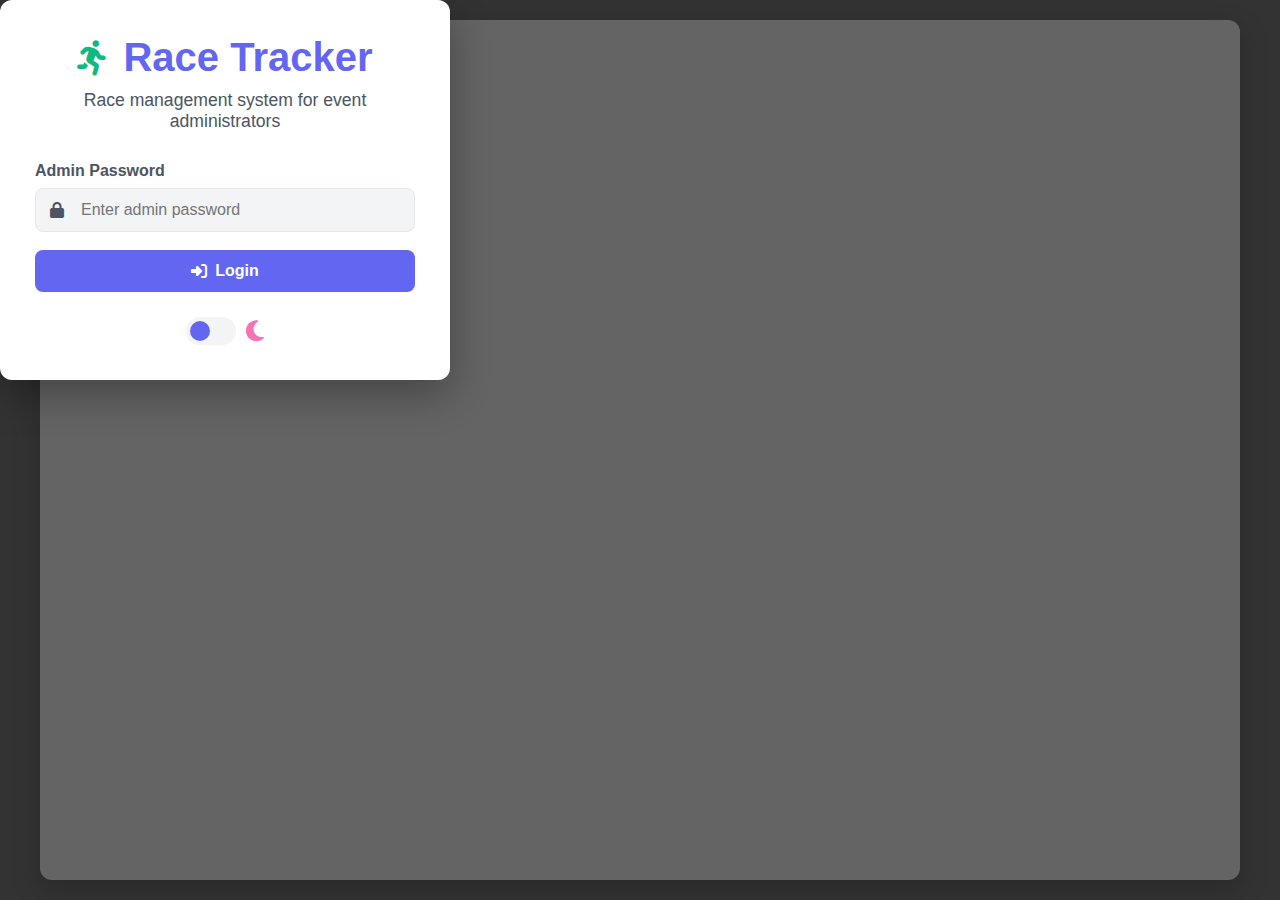
<file: index.html>
<!DOCTYPE html>
<html lang="en">
<head>
    <meta charset="UTF-8">
    <meta name="viewport" content="width=device-width, initial-scale=1.0">
    <title>Race Tracker - Login</title>
    <link rel="stylesheet" href="style.css">
    <link rel="stylesheet" href="https://cdnjs.cloudflare.com/ajax/libs/font-awesome/6.4.0/css/all.min.css">
</head>
<body>
    <div class="app-container">
        <div id="auth-container" class="auth-container">
            <div class="auth-card">
                <div class="auth-header">
                    <h1><i class="fas fa-running"></i> Race Tracker</h1>
                    <p>Race management system for event administrators</p>
                </div>
                <div class="auth-form">
                    <div class="form-group">
                        <label for="admin-password">Admin Password</label>
                        <div class="input-with-icon">
                            <i class="fas fa-lock input-icon"></i>
                            <input type="password" id="admin-password" placeholder="Enter admin password" autocomplete="off">
                        </div>
                    </div>
                    <button id="login-button" class="btn btn-primary btn-block" onclick="authenticateAdmin()">
                        <i class="fas fa-sign-in-alt"></i> Login
                    </button>
                    <div class="auth-footer">
                        <div class="theme-toggle">
                            <label class="switch">
                                <input type="checkbox" id="theme-toggle-checkbox">
                                <span class="slider round"></span>
                            </label>
                            <i class="fas fa-moon"></i>
                        </div>
                    </div>
                </div>
            </div>
        </div>

        <div id="main-content" class="main-content">
            <nav class="navbar">
                <div class="navbar-brand">
                    <i class="fas fa-running"></i> Race Tracker
                </div>
                <ul class="navbar-nav">
                    <li><a href="index.html" class="active"><i class="fas fa-home"></i> Home</a></li>
                    <li><a href="leaderboard.html"><i class="fas fa-list-ol"></i> Leaderboard</a></li>
                    <li><a href="settings.html"><i class="fas fa-cog"></i> Settings</a></li>
                    <li><a href="#" id="logout-button" onclick="logoutAdmin()"><i class="fas fa-sign-out-alt"></i> Logout</a></li>
                </ul>
            </nav>

            <div class="content-area">
                <div class="dashboard-grid">
                    <div class="grid-column">
                        <div class="card wide-card welcome-card">
                            <div class="banner">
                                <div class="banner-content">
                                    <h1>Welcome, Admin!</h1>
                                    <p>Manage your race event efficiently.</p>
                                    <h2 id="bannerRaceEventName"></h2>
                                </div>
                            </div>
                        </div>

                        <div class="card">
                            <div class="card-header">
                                <h2><i class="fas fa-user-check"></i> Runner Check-in</h2>
                            </div>
                            <div class="card-body">
                                <div class="form-group">
                                    <label for="runnerId">Runner ID</label>
                                    <div class="input-with-icon">
                                        <i class="fas fa-id-card input-icon"></i>
                                        <input type="text" id="runnerId" placeholder="Enter Runner ID" list="runnerIdList" autocomplete="off">
                                    </div>
                                    <datalist id="runnerIdList"></datalist>
                                </div>
                                <button id="log-checkpoint-button" class="btn btn-primary btn-block" onclick="logCheckpoint()">
                                    <i class="fas fa-clipboard-check"></i> Log Checkpoint
                                </button>
                            </div>
                        </div>
                        
                        <div class="card">
                            <div class="card-header">
                                <h2><i class="fas fa-info-circle"></i> Runner Status</h2>
                            </div>
                            <div class="card-body">
                                <div class="form-group">
                                    <label for="statusRunnerId">Runner ID</label>
                                    <div class="input-with-icon">
                                        <i class="fas fa-user-tag input-icon"></i>
                                        <input type="text" id="statusRunnerId" placeholder="Enter Runner ID" list="runnerIdList" autocomplete="off">
                                    </div>
                                </div>
                                <div class="button-group">
                                    <button id="mark-dns-button" class="btn btn-warning" onclick="markRunnerDNS()">
                                        <i class="fas fa-ban"></i> Mark DNS
                                    </button>
                                    <button id="mark-dnf-button" class="btn btn-danger" onclick="markRunnerDNF()">
                                        <i class="fas fa-times-circle"></i> Mark DNF
                                    </button>
                                </div>
                            </div>
                        </div>
                    </div>

                    <div class="grid-column">
                        <div class="card">
                            <div class="card-header">
                                <h2><i class="fas fa-stopwatch"></i> Race Control</h2>
                            </div>
                            <div class="card-body">
                                <button id="flag-off-button" class="btn btn-success btn-block" onclick="flagOffRace()">
                                    <i class="fas fa-flag"></i> Flag Off Race
                                </button>
                            </div>
                        </div>

                        <div class="card wide-card">
                            <div class="card-header">
                                <h2><i class="fas fa-history"></i> Recent Activity</h2>
                            </div>
                            <div class="card-body scrollable-content">
                                <ul id="checkpointLog" class="log-list"></ul>
                            </div>
                        </div>
                    </div>
                </div>
            </div>
        </div>
    </div>

    <script src="script.js"></script>
</body>
</html>
</file>
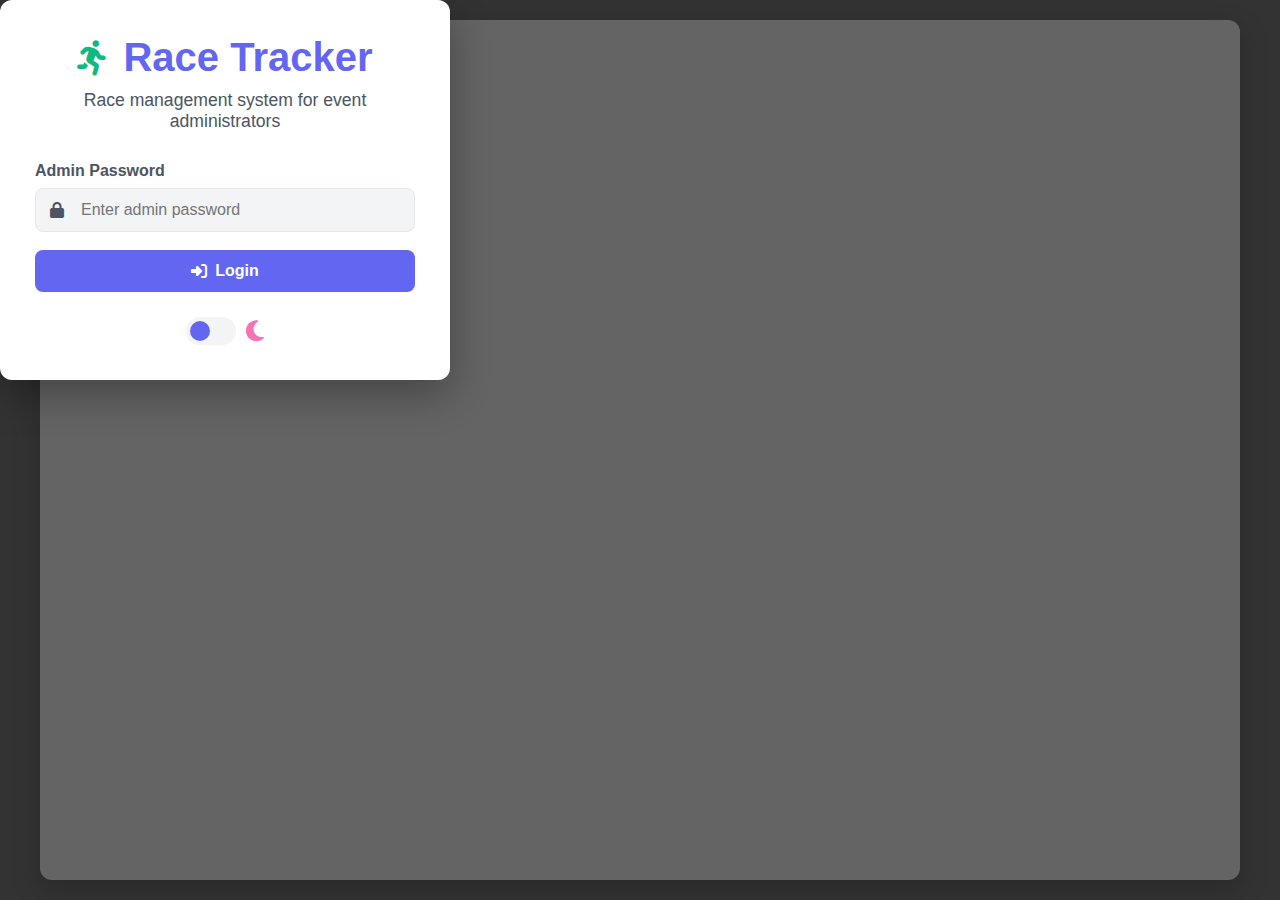
<file: settings.html>
<!DOCTYPE html>
<html lang="en">
<head>
    <meta charset="UTF-8">
    <meta name="viewport" content="width=device-width, initial-scale=1.0">
    <title>Race Tracker - Settings</title>
    <link rel="stylesheet" href="style.css">
    <link rel="stylesheet" href="https://cdnjs.cloudflare.com/ajax/libs/font-awesome/6.4.0/css/all.min.css">
</head>
<body>
    <div class="app-container">
        <div id="auth-container" class="auth-container">
            <div class="auth-card">
                <div class="auth-header">
                    <h1><i class="fas fa-running"></i> Race Tracker</h1>
                    <p>Race management system for event administrators</p>
                </div>
                <div class="auth-form">
                    <div class="form-group">
                        <label for="admin-password">Admin Password</label>
                        <div class="input-with-icon">
                            <i class="fas fa-lock input-icon"></i>
                            <input type="password" id="admin-password" placeholder="Enter admin password" autocomplete="off">
                        </div>
                    </div>
                    <button id="login-button" class="btn btn-primary btn-block" onclick="authenticateAdmin()">
                        <i class="fas fa-sign-in-alt"></i> Login
                    </button>
                    <div class="auth-footer">
                        <div class="theme-toggle">
                            <label class="switch">
                                <input type="checkbox" id="theme-toggle-checkbox">
                                <span class="slider round"></span>
                            </label>
                            <i class="fas fa-moon"></i>
                        </div>
                    </div>
                </div>
            </div>
        </div>

        <div id="main-content" class="main-content">
            <nav class="navbar">
                <div class="navbar-brand">
                    <i class="fas fa-running"></i> Race Tracker
                </div>
                <ul class="navbar-nav">
                    <li><a href="index.html"><i class="fas fa-home"></i> Home</a></li>
                    <li><a href="leaderboard.html"><i class="fas fa-list-ol"></i> Leaderboard</a></li>
                    <li><a href="settings.html" class="active"><i class="fas fa-cog"></i> Settings</a></li>
                    <li><a href="#" id="logout-button" onclick="logoutAdmin()"><i class="fas fa-sign-out-alt"></i> Logout</a></li>
                </ul>
            </nav>

            <div class="content-area">
                <div class="dashboard-grid">
                    <div class="grid-column">
                        <div class="card" id="general-settings">
                            <div class="section-header">
                                <h2><i class="fas fa-cogs"></i> General Settings</h2>
                                <i class="fas fa-chevron-up toggle-icon"></i>
                            </div>
                            <div class="section-content">
                                <div class="form-group">
                                    <label for="raceEventName">Race Event Name</label>
                                    <input type="text" id="raceEventName" placeholder="e.g., Annual Charity Run">
                                    <button id="saveRaceName" class="btn btn-primary">Save Name</button>
                                </div>
                                <h3 id="settingsRaceEventName" class="current-setting-display"></h3>
                                <div class="divider"></div>
                                <h3>Data Management</h3>
                                <button id="resetAllData" class="btn btn-danger btn-block">
                                    <i class="fas fa-undo-alt"></i> Reset All Data
                                </button>
                                <div class="divider"></div>
                                <h3>Import Runner Data (CSV)</h3>
                                <div class="form-group">
                                    <label for="importRunners" class="btn btn-secondary btn-block">
                                        <i class="fas fa-file-import"></i> Choose CSV File
                                    </label>
                                    <input type="file" id="importRunners" accept=".csv" style="display: none;">
                                    <span id="importFileName"></span>
                                </div>
                            </div>
                        </div>

                        <div class="card" id="checkpoint-management">
                            <div class="section-header">
                                <h2><i class="fas fa-map-marker-alt"></i> Checkpoint Management</h2>
                                <i class="fas fa-chevron-up toggle-icon"></i>
                            </div>
                            <div class="section-content">
                                <div class="form-group">
                                    <label for="checkpointName">Add New Checkpoint</label>
                                    <input type="text" id="checkpointName" placeholder="e.g., Water Station 1">
                                    <button id="addCheckpoint" class="btn btn-primary">Add Checkpoint</button>
                                </div>
                                <h3>Current Checkpoints</h3>
                                <div class="scrollable-content checkpoint-list-container">
                                    <ul id="checkpointList" class="log-list">
                                        </ul>
                                </div>
                            </div>
                        </div>
                    </div>

                    <div class="grid-column">
                        <div class="card" id="appearance-settings">
                            <div class="section-header">
                                <h2><i class="fas fa-palette"></i> Appearance Settings</h2>
                                <i class="fas fa-chevron-up toggle-icon"></i>
                            </div>
                            <div class="section-content">
                                <div class="form-group">
                                    <label for="backdropImage">Backdrop Image (Max 5MB)</label>
                                    <input type="file" id="backdropImage" accept="image/*">
                                    <div class="button-group">
                                        <button id="saveBackdrop" class="btn btn-primary">Save Backdrop</button>
                                        <button id="clearBackdrop" class="btn btn-secondary">Clear Backdrop</button>
                                    </div>
                                </div>
                                <div class="divider"></div>
                                <div class="form-group">
                                    <label for="bannerImage">Banner Image (Max 5MB)</label>
                                    <input type="file" id="bannerImage" accept="image/*">
                                    <div class="button-group">
                                        <button id="saveBanner" class="btn btn-primary">Save Banner</button>
                                        <button id="clearBanner" class="btn btn-secondary">Clear Banner</button>
                                    </div>
                                </div>
                                <div class="divider"></div>
                                <div class="theme-settings">
                                    <h3>Theme</h3>
                                    <div class="theme-toggle large">
                                        <label class="switch">
                                            <input type="checkbox" onchange="toggleTheme()">
                                            <span class="slider round"></span>
                                        </label>
                                        <span>Dark Mode</span>
                                    </div>
                                </div>
                            </div>
                        </div>
                    </div>
                </div>
            </div>
        </div>
    </div>

    <script src="script.js"></script>
</body>
</html>
</file>
<file: style.css>
:root {
  --primary-color: #6366f1;
  --primary-color-light: #818cf8;
  --primary-color-dark: #4f46e5;
  --secondary-color: #10b981;
  --secondary-color-light: #34d399;
  --secondary-color-dark: #059669;
  --accent-color: #f472b6;
  --accent-color-light: #f9a8d4;
  --accent-color-dark: #db2777;
  
  --light-bg: #f9fafb;
  --light-card-bg: #ffffff;
  --light-input-bg: #f3f4f6;
  --light-text: #1f2937;
  --light-text-secondary: #4b5563;
  --light-border: #e5e7eb;
  --light-divider: #f3f4f6;
  
  --dark-bg: #111827;
  --dark-card-bg: #1f2937;
  --dark-input-bg: #374151;
  --dark-text: #f9fafb;
  --dark-text-secondary: #d1d5db;
  --dark-border: #374151;
  --dark-divider: #374151;
  
  --success-color: #10b981;
  --warning-color: #f59e0b;
  --error-color: #ef4444;
  --info-color: #3b82f6;

  /* Backdrop image variable */
  --backdrop-image: url('https://images.unsplash.com/photo-1517649763962-0c623066013b?ixlib=rb-4.0.3&auto=format&fit=cover&w=1920&q=80') no-repeat center center/cover;
}

/* Dark theme variables */
body.dark {
  --bg: var(--dark-bg);
  --card-bg: var(--dark-card-bg);
  --input-bg: var(--dark-input-bg);
  --text-color: var(--dark-text);
  --text-secondary-color: var(--dark-text-secondary);
  --border-color: var(--dark-border);
  --divider-color: var(--dark-divider);
}

/* Light theme variables (default) */
body:not(.dark) {
  --bg: var(--light-bg);
  --card-bg: var(--light-card-bg);
  --input-bg: var(--light-input-bg);
  --text-color: var(--light-text);
  --text-secondary-color: var(--light-text-secondary);
  --border-color: var(--light-border);
  --divider-color: var(--light-divider);
}

/* Base Styles */
* {
  box-sizing: border-box;
  margin: 0;
  padding: 0;
  font-family: 'Segoe UI', Tahoma, Geneva, Verdana, sans-serif;
}

body {
  background: var(--backdrop-image);
  background-attachment: fixed;
  color: var(--text-color);
  transition: background-color 0.3s ease, color 0.3s ease;
  min-height: 100vh;
  display: flex;
  justify-content: center;
  align-items: flex-start;
  padding: 20px;
  position: relative;
}

/* Backdrop Overlay */
body::before {
  content: '';
  position: absolute;
  top: 0;
  left: 0;
  right: 0;
  bottom: 0;
  background-color: rgba(0, 0, 0, 0.5);
  z-index: -1;
}

/* App Container */
.app-container {
  background-color: var(--bg);
  border-radius: 12px;
  box-shadow: 0 10px 30px rgba(0, 0, 0, 0.2);
  width: 100%;
  max-width: 1200px;
  min-height: calc(100vh - 40px);
  display: flex;
  flex-direction: column;
  overflow: hidden;
}

/* Navbar */
.navbar {
  background-color: var(--card-bg);
  padding: 15px 25px;
  border-bottom: 1px solid var(--border-color);
  display: flex;
  justify-content: space-between;
  align-items: center;
  box-shadow: 0 2px 8px rgba(0, 0, 0, 0.05);
  z-index: 100;
}

.navbar-brand {
  color: var(--primary-color);
  font-size: 1.8rem;
  font-weight: bold;
  display: flex;
  align-items: center;
}

.navbar-brand i {
  margin-right: 10px;
  color: var(--secondary-color);
}

.navbar-nav {
  list-style: none;
  display: flex;
  gap: 25px;
}

.navbar-nav a {
  color: var(--text-secondary-color);
  text-decoration: none;
  font-weight: 500;
  padding: 8px 12px;
  border-radius: 8px;
  transition: all 0.3s ease;
  display: flex;
  align-items: center;
}

.navbar-nav a i {
  margin-right: 8px;
}

.navbar-nav a:hover,
.navbar-nav a.active {
  background-color: var(--primary-color-light);
  color: #fff;
  transform: translateY(-2px);
  box-shadow: 0 4px 10px rgba(0, 0, 0, 0.1);
}

/* Content Area */
.content-area {
  flex-grow: 1;
  padding: 25px;
  background-color: var(--bg);
  overflow-y: auto;
}

/* Dashboard Grid */
.dashboard-grid {
  display: grid;
  grid-template-columns: 1fr 1fr;
  gap: 25px;
  align-items: flex-start;
}

.grid-column {
  display: flex;
  flex-direction: column;
  gap: 25px;
}

.wide-column {
  grid-column: 1 / -1;
}

/* Card Styles */
.card {
  background-color: var(--card-bg);
  border-radius: 10px;
  box-shadow: 0 4px 15px rgba(0, 0, 0, 0.08);
  overflow: hidden;
  display: flex;
  flex-direction: column;
  height: 100%;
  transition: all 0.3s ease;
}

.card:hover {
  transform: translateY(-3px);
  box-shadow: 0 6px 20px rgba(0, 0, 0, 0.12);
}

.card-header {
  padding: 18px 20px;
  border-bottom: 1px solid var(--border-color);
  display: flex;
  justify-content: space-between;
  align-items: center;
  background-color: var(--card-bg);
}

.card-header h2 {
  font-size: 1.5rem;
  color: var(--primary-color-dark);
  display: flex;
  align-items: center;
}

.card-header h2 i {
  margin-right: 12px;
  color: var(--secondary-color);
}

.card-body {
  padding: 20px;
  flex-grow: 1;
  display: flex;
  flex-direction: column;
}

.card-footer {
  padding: 15px 20px;
  border-top: 1px solid var(--border-color);
  background-color: var(--card-bg);
  display: flex;
  justify-content: flex-end;
  gap: 10px;
}

/* Specific Card: Welcome Card */
.welcome-card {
  min-height: 200px;
  display: flex;
  flex-direction: column;
  justify-content: center;
  align-items: center;
  text-align: center;
  overflow: hidden;
  padding: 0;
}

.welcome-card .banner {
  width: 100%;
  min-height: 200px;
  background: linear-gradient(135deg, rgba(59, 130, 246, 0.9), rgba(20, 184, 166, 0.9)), url('https://images.unsplash.com/photo-1508098682722-e99e46c8748d?ixlib=rb-4.0.3&auto=format&fit=cover&w=1920&q=80') no-repeat center center/cover;
  background-blend-mode: multiply;
  display: flex;
  flex-direction: column;
  justify-content: center;
  align-items: center;
  color: #fff;
  padding: 30px;
  text-shadow: 0 2px 4px rgba(0, 0, 0, 0.3);
  transition: background-image 0.5s ease;
}

.welcome-card .banner-content {
  max-width: 80%;
}

.welcome-card .banner h1 {
  font-size: 3rem;
  margin-bottom: 10px;
  font-weight: bold;
}

.welcome-card .banner p {
  font-size: 1.2rem;
  margin-bottom: 20px;
}

.welcome-card .banner h2 {
  font-size: 1.8rem;
  color: rgba(255, 255, 255, 0.9);
}

/* Form Group */
.form-group {
  margin-bottom: 18px;
}

.form-group label {
  display: block;
  margin-bottom: 8px;
  font-weight: 600;
  color: var(--text-secondary-color);
}

.form-group input[type="text"],
.form-group input[type="password"],
.form-group input[type="file"] {
  width: 100%;
  padding: 12px 15px;
  padding-left: 45px;
  border: 1px solid var(--border-color);
  border-radius: 8px;
  background-color: var(--input-bg);
  color: var(--text-color);
  font-size: 1rem;
  transition: border-color 0.3s ease, box-shadow 0.3s ease;
}

.form-group input[type="file"] {
  padding-left: 15px;
}

.form-group input[type="text"]:focus,
.form-group input[type="password"]:focus,
.form-group input[type="file"]:focus {
  border-color: var(--primary-color);
  box-shadow: 0 0 0 3px rgba(var(--primary-color-rgb), 0.2);
  outline: none;
}

/* Input with Icon */
.input-with-icon {
  position: relative;
  width: 100%;
}

.input-with-icon .input-icon {
  position: absolute;
  left: 15px;
  top: 50%;
  transform: translateY(-50%);
  color: var(--text-secondary-color);
  pointer-events: none;
}

/* Buttons */
.btn {
  padding: 12px 20px;
  border: none;
  border-radius: 8px;
  font-size: 1rem;
  font-weight: 600;
  cursor: pointer;
  transition: all 0.3s ease;
  display: inline-flex;
  align-items: center;
  justify-content: center;
  gap: 8px;
}

.btn-block {
  width: 100%;
  display: flex;
}

.btn-primary {
  background-color: var(--primary-color);
  color: #fff;
}

.btn-primary:hover {
  background-color: var(--primary-color-dark);
  box-shadow: 0 4px 12px rgba(var(--primary-color-rgb), 0.3);
}

.btn-secondary {
  background-color: var(--text-secondary-color);
  color: #fff;
}

.btn-secondary:hover {
  background-color: #5a6470;
  box-shadow: 0 4px 12px rgba(0, 0, 0, 0.2);
}

.btn-success {
  background-color: var(--success-color);
  color: #fff;
}

.btn-success:hover {
  background-color: var(--secondary-color-dark);
  box-shadow: 0 4px 12px rgba(var(--success-color-rgb), 0.3);
}

.btn-warning {
  background-color: var(--warning-color);
  color: #fff;
}

.btn-warning:hover {
  background-color: #d97706;
  box-shadow: 0 4px 12px rgba(var(--warning-color-rgb), 0.3);
}

.btn-danger {
  background-color: var(--error-color);
  color: #fff;
}

.btn-danger:hover {
  background-color: #c03a3a;
  box-shadow: 0 4px 12px rgba(var(--error-color-rgb), 0.3);
}

.button-group {
  display: flex;
  gap: 10px;
  margin-top: 10px;
  flex-wrap: wrap;
}

.button-group .btn {
  flex-grow: 1;
}

/* Login/Auth Specific Styles */
.auth-container {
  display: flex;
  justify-content: center;
  align-items: center;
  min-height: 100vh;
  width: 100%;
  position: absolute;
  top: 0;
  left: 0;
  z-index: 1000;
  background: var(--backdrop-image);
  background-attachment: fixed;
}

.auth-container::before {
  content: '';
  position: absolute;
  top: 0;
  left: 0;
  right: 0;
  bottom: 0;
  background-color: rgba(0, 0, 0, 0.6);
  z-index: -1;
}

.auth-card {
  background-color: var(--card-bg);
  border-radius: 12px;
  box-shadow: 0 15px 40px rgba(0, 0, 0, 0.3);
  width: 90%;
  max-width: 450px;
  padding: 35px;
  text-align: center;
  transform: translateY(0);
  animation: fadeIn 0.5s ease-out;
}

.auth-header h1 {
  font-size: 2.5rem;
  color: var(--primary-color);
  margin-bottom: 10px;
  display: flex;
  align-items: center;
  justify-content: center;
}

.auth-header h1 i {
  margin-right: 15px;
  color: var(--secondary-color);
  font-size: 2.2rem;
}

.auth-header p {
  color: var(--text-secondary-color);
  margin-bottom: 30px;
  font-size: 1.1rem;
}

.auth-form {
  text-align: left;
}

.auth-footer {
  margin-top: 25px;
  display: flex;
  justify-content: center;
  align-items: center;
}

/* Theme Toggle (Switch) */
.theme-toggle {
  display: flex;
  align-items: center;
  gap: 10px;
  cursor Dickinson pointer;
  font-weight: 500;
  color: var(--text-secondary-color);
  user-select: none;
}

.theme-toggle i {
  font-size: 1.5rem;
  color: var(--accent-color);
  transition: color 0.3s ease;
}

body.dark .theme-toggle i.fa-sun {
  color: var(--accent-color);
}

body:not(.dark) .theme-toggle i.fa-moon {
  color: var(--accent-color);
}

body.dark .theme-toggle i.fa-moon { display: none; }
body:not(.dark) .theme-toggle i.fa-sun { display: none; }

.switch {
  position: relative;
  display: inline-block;
  width: 50px;
  height: 28px;
}

.switch input { 
  opacity: 0;
  width: 0;
  height: 0;
}

.slider {
  position: absolute;
  cursor: pointer;
  top: 0;
  left: 0;
  right: 0;
  bottom: 0;
  background-color: var(--input-bg);
  -webkit-transition: .4s;
  transition: .4s;
  border-radius: 28px;
}

.slider:before {
  position: absolute;
  content: "";
  height: 20px;
  width: 20px;
  left: 4px;
  bottom: 4px;
  background-color: var(--primary-color);
  -webkit-transition: .4s;
  transition: .4s;
  border-radius: 50%;
}

input:checked + .slider {
  background-color: var(--primary-color-light);
}

input:focus + .slider {
  box-shadow: 0 0 1px var(--primary-color);
}

input:checked + .slider:before {
  -webkit-transform: translateX(22px);
  -ms-transform: translateX(22px);
  transform: translateX(22px);
}

/* Larger theme toggle for settings page */
.theme-toggle.large {
  font-size: 1.1rem;
}
.theme-toggle.large .switch {
  width: 60px;
  height: 34px;
}
.theme-toggle.large .slider:before {
  height: 26px;
  width: 26px;
  left: 4px;
  bottom: 4px;
}
.theme-toggle.large input:checked + .slider:before {
  -webkit-transform: translateX(26px);
  -ms-transform: translateX(26px);
  transform: translateX(26px);
}

/* Scrollable Content */
.scrollable-content {
  overflow-y: auto;
  overflow-x: auto;
  padding-right: 10px;
}

/* Custom Scrollbar */
.scrollable-content::-webkit-scrollbar {
  width: 8px;
}

.scrollable-content::-webkit-scrollbar-track {
  background: var(--input-bg);
  border-radius: 10px;
}

.scrollable-content::-webkit-scrollbar-thumb {
  background: var(--border-color);
  border-radius: 10px;
}

.scrollable-content::-webkit-scrollbar-thumb:hover {
  background: var(--text-secondary-color);
}

/* Log List */
.log-list {
  list-style: none;
  padding: 0;
}

.log-list .log-item {
  display: flex;
  align-items: center;
  padding: 12px 0;
  border-bottom: 1px dashed var(--divider-color);
}

.log-list .log-item:last-child {
  border-bottom: none;
}

.log-item-icon {
  font-size: 1.2rem;
  color: var(--primary-color);
  margin-right: 15px;
  width: 25px;
  text-align: center;
}

.log-item-icon.status-icon {
  font-size: 1.5rem;
}

.log-item-icon.dns { color: var(--warning-color); }
.log-item-icon.dnf { color: var(--error-color); }
.log-item-icon.finished { color: var(--success-color); }

.log-item-content {
  flex-grow: 1;
}

.log-item-title {
  font-weight: 600;
  color: var(--text-color);
  margin-bottom: 4px;
}

.log-item-time {
  font-size: 0.9rem;
  color: var(--text-secondary-color);
}

.log-list .empty-message {
  text-align: center;
  padding: 30px;
  color: var(--text-secondary-color);
}

.log-list .empty-message i {
  font-size: 3rem;
  color: var(--border-color);
  margin-bottom: 15px;
}

/* Table Styles */
.data-table {
  width: 100%;
  border-collapse: collapse;
  margin-top: 15px;
  table-layout: fixed;
}

.data-table th,
.data-table td {
  padding: 12px 15px;
  text-align: left;
  border-bottom: 1px solid var(--border-color);
  color: var(--text-color);
  word-wrap: break-word;
  overflow-wrap: break-word;
}

.data-table th {
  background-color: var(--input-bg);
  font-weight: 600;
  color: var(--text-secondary-color);
  text-transform: uppercase;
  font-size: 0.9rem;
  position: sticky;
  top: 0;
  z-index: 1;
}

.data-table tbody tr:hover {
  background-color: var(--input-bg);
}

/* Column width definitions - applied to both th and td for table-layout:fixed */
.data-table th:nth-child(1), 
.data-table td:nth-child(1) { 
  width: 5%; 
}
.data-table td:nth-child(1) { 
  font-weight: bold;
}

.data-table th:nth-child(2), 
.data-table td:nth-child(2) { 
  width: 10%; 
}

.data-table th:nth-child(3), 
.data-table td:nth-child(3) { 
  width: 15%; 
}

.data-table th:nth-child(4), 
.data-table td:nth-child(4) { 
  width: 10%; 
}
.data-table td:nth-child(4) {
  font-weight: bold; 
  color: var(--primary-color-dark);
}

.data-table th:nth-child(5), 
.data-table td:nth-child(5) { 
  width: 10%; 
}

.data-table th:nth-child(6), 
.data-table td:nth-child(6) { 
  width: 15%; 
}

.data-table th:nth-child(7), 
.data-table td:nth-child(7) { 
  width: 15%; 
}

.data-table th:nth-child(8), 
.data-table td:nth-child(8) { 
  width: 10%; 
}

.data-table th:nth-child(9), 
.data-table td:nth-child(9) { 
  width: 10%; 
}
.data-table td:nth-child(9) {
  font-size: 0.9em; 
  color: var(--text-secondary-color);
}

.data-table .empty-table {
  text-align: center;
  padding: 50px;
  color: var(--text-secondary-color);
}

.data-table .empty-table .empty-message i {
  font-size: 4rem;
  color: var(--border-color);
  margin-bottom: 20px;
}
.data-table .empty-table .empty-message p {
  font-size: 1.2rem;
}

/* Status Badges */
.badge {
  display: inline-block;
  padding: 6px 10px;
  border-radius: 20px;
  font-size: 0.85rem;
  font-weight: 600;
  text-transform: uppercase;
  color: #fff;
  white-space: nowrap;
}

.status-badge i {
  margin-right: 5px;
}

.badge.finished { background-color: var(--success-color); }
.badge.in-progress { background-color: var(--primary-color); }
.badge.dnf { background-color: var(--error-color); }
.badge.dns { background-color: var(--warning-color); }

/* Progress Bar */
.progress-container {
  width: 100%;
  background-color: var(--input-bg);
  border-radius: 8px;
  height: 16px;
  overflow: hidden;
  position: relative;
  box-sizing: border-box;
}

.progress-bar {
  height: 100%;
  background: linear-gradient(to right, var(--secondary-color), var(--primary-color));
  border-radius: 8px;
  width: 0%;
  transition: width 0.5s ease-out;
  box-sizing: border-box;
}

.progress-container span {
  position: absolute;
  top: 50%;
  left: 50%;
  transform: translate(-50%, -50%);
  color: var(--text-color);
  font-size: 0.75rem;
  font-weight: 500;
  white-space: nowrap;
  overflow: hidden;
  text-overflow: ellipsis;
  max-width: 90%;
}

/* Rank Highlights for Leaderboard */
.rank-1 { background-color: rgba(255, 215, 0, 0.1); }
.rank-2 { background-color: rgba(192, 192, 192, 0.1); }
.rank-3 { background-color: rgba(205, 127, 50, 0.1); }

/* Notifications */
.notification-container {
  position: fixed;
  top: 20px;
  right: 20px;
  z-index: 2000;
  display: flex;
  flex-direction: column;
  gap: 10px;
}

.notification {
  background-color: var(--card-bg);
  color: var(--text-color);
  padding: 15px 20px;
  border-radius: 8px;
  box-shadow: 0 5px 15px rgba(0, 0, 0, 0.15);
  display: flex;
  align-items: center;
  gap: 15px;
  min-width: 250px;
  max-width: 350px;
  opacity: 0;
  transform: translateY(-20px);
  transition: opacity 0.3s ease-out, transform 0.3s ease-out;
}

.notification.fade-in {
  opacity: 1;
  transform: translateY(0);
}

.notification.fade-out {
  opacity: 0;
  transform: translateY(-20px);
}

.notification i {
  font-size: 1.5rem;
}

.notification.info { border-left: 5px solid var(--info-color); }
.notification.info i { color: var(--info-color); }
.notification.success { border-left: 5px solid var(--success-color); }
.notification.success i { color: var(--success-color); }
.notification.warning { border-left: 5px solid var(--warning-color); }
.notification.warning i { color: var(--warning-color); }
.notification.error { border-left: 5px solid var(--error-color); }
.notification.error i { color: var(--error-color); }

.notification span {
  flex-grow: 1;
  font-weight: 500;
}

.notification button {
  background: none;
  border: none;
  color: var(--text-secondary-color);
  font-size: 1rem;
  cursor: pointer;
  padding: 5px;
  border-radius: 50%;
  transition: background-color 0.2s ease;
}

.notification button:hover {
  background-color: rgba(0, 0, 0, 0.1);
}

/* Dividers */
.divider {
  border-top: 1px solid var(--divider-color);
  margin: 20px 0;
}

/* Current Race Event Name Display */
.race-event-title {
  font-size: 1.2rem;
  color: var(--text-secondary-color);
  margin-top: 10px;
  font-weight: 500;
}

.current-setting-display {
  font-size: 1.1rem;
  font-weight: 600;
  color: var(--primary-color-dark);
  margin-top: 10px;
  word-wrap: break-word;
}

/* Settings Page Specific Styles */
.settings-card .section-header {
  display: flex;
  justify-content: space-between;
  align-items: center;
  padding: 18px 20px;
  border-bottom: 1px solid var(--border-color);
  background-color: var(--card-bg);
  cursor: pointer;
  font-size: 1.5rem;
  color: var(--primary-color-dark);
}

.settings-card .section-header h2 {
  font-size: 1.5rem;
  color: var(--primary-color-dark);
  display: flex;
  align-items: center;
  margin: 0;
}

.settings-card .section-header h2 i {
  margin-right: 12px;
  color: var(--secondary-color);
}

.settings-card .section-header .toggle-icon {
  font-size: 1.2rem;
  color: var(--text-secondary-color);
  transition: transform 0.3s ease;
}

.settings-card .section-content {
  padding: 20px;
}

.settings-card .section-content h3 {
  margin-top: 20px;
  margin-bottom: 15px;
  color: var(--text-color);
  font-size: 1.2rem;
}

.checkpoint-list-container {
  max-height: 250px;
}

.log-list .log-item .danger {
  margin-left: auto;
  padding: 6px 12px;
  font-size: 0.9rem;
}

.immutable-label {
  margin-left: auto;
  padding: 5px 10px;
  background-color: var(--input-bg);
  border-radius: 15px;
  color: var(--text-secondary-color);
  font-size: 0.85rem;
  font-weight: 500;
}

/* File input styling for import */
#importRunners + span {
  display: block;
  margin-top: 10px;
  font-size: 0.9rem;
  color: var(--text-secondary-color);
  word-break: break-all;
}

/* Autocomplete datalist */
#runnerIdList {
  background-color: var(--card-bg);
  border: 1px solid var(--border-color);
  border-radius: 8px;
  padding: 5px;
  box-shadow: 0 2px 5px rgba(0,0,0,0.1);
}
#runnerIdList option {
  padding: 8px 10px;
  color: var(--text-color);
  cursor: pointer;
}
#runnerIdList option:hover {
  background-color: var(--input-bg);
}

/* Animations */
@keyframes fadeIn {
  from { opacity: 0; transform: translateY(-20px); }
  to { opacity: 1; transform: translateY(0); }
}

@keyframes slideIn {
  from { opacity: 0; transform: translateX(-50px); }
  to { opacity: 1; transform: translateX(0); }
}

@keyframes fade-in {
  from { opacity: 0; }
  to { opacity: 1; }
}

@keyframes fade-out {
  from { opacity: 1; }
  to { opacity: 0; }
}

@keyframes shake {
  0%, 100% { transform: translateX(0); }
  10%, 30%, 50%, 70%, 90% { transform: translateX(-5px); }
  20%, 40%, 60%, 80% { transform: translateX(5px); }
}

@keyframes bounce-in {
  0% { transform: scale(0.8); opacity: 0; }
  50% { transform: scale(1.05); }
  100% { transform: scale(1); opacity: 1; }
}

@keyframes spin {
  0% { transform: translateY(-50%) rotate(0deg); }
  100% { transform: translateY(-50%) rotate(360deg); }
}

@keyframes pulse {
  0%, 100% { opacity: 1; }
  50% { opacity: 0.5; }
}

.slide-in {
  animation: slideIn 0.4s forwards;
}

.bounce-in {
  animation: bounce-in 0.4s forwards;
}

.pulse {
  animation: pulse 1.5s infinite;
}

/* Search Container */
.search-container {
  max-width: 300px;
  width: 100%;
}

.search-container input {
  width: 100%;
  padding: 10px 15px;
  border: 1px solid var(--border-color);
  border-radius: 8px;
  background-color: var(--input-bg);
  color: var(--text-color);
  font-size: 1rem;
  transition: border-color 0.3s ease, box-shadow 0.3s ease;
}

.search-container input:focus {
  border-color: var(--primary-color);
  box-shadow: 0 0 0 3px rgba(var(--primary-color-rgb), 0.2);
  outline: none;
}

/* Media Queries */
@media (max-width: 1024px) {
  .dashboard-grid {
    grid-template-columns: 1fr;
  }
  
  .wide-column {
    grid-column: auto;
  }

  .navbar-nav {
    display: none;
  }

  .navbar {
    flex-direction: column;
    gap: 15px;
  }

  .navbar-brand {
    margin-bottom: 10px;
  }

  .content-area {
    padding: 15px;
  }

  .card-header h2 {
    font-size: 1.3rem;
  }

  .card-body {
    padding: 15px;
  }

  .btn {
    padding: 10px 15px;
    font-size: 0.95rem;
  }

  .auth-card {
    padding: 25px;
  }

  .auth-header h1 {
    font-size: 2rem;
  }
}

@media (max-width: 768px) {
  .app-container {
    border-radius: 0;
    min-height: 100vh;
    padding: 0;
  }

  body {
    padding: 0;
    align-items: stretch;
  }

  .dashboard-grid {
    gap: 15px;
  }

  .card {
    border-radius: 0;
  }

  .data-table th,
  .data-table td {
    padding: 8px 10px;
    font-size: 0.9rem;
  }

  .data-table td:nth-child(1),
  .data-table td:nth-child(2),
  .data-table td:nth-child(4),
  .data-table td:nth-child(5),
  .data-table td:nth-child(7),
  .data-table td:nth-child(8),
  .data-table td:nth-child(9) {
    width: auto;
  }

  .welcome-card .banner h1 {
    font-size: 2.2rem;
  }
  .welcome-card .banner p {
    font-size: 1rem;
  }
  .welcome-card .banner h2 {
    font-size: 1.5rem;
  }

  .button-group {
    flex-direction: column;
    gap: 8px;
  }
  .button-group .btn {
    width: 100%;
  }

  .notification {
    min-width: unset;
    width: calc(100% - 40px);
    right: 20px;
    left: 20px;
  }

  /* Adjust progress bar for smaller screens */
  .progress-container {
    height: 14px;
  }

  .progress-container span {
    font-size: 0.7rem;
    max-width: 85%;
  }
}

@media (max-width: 480px) {
  .navbar-brand {
    font-size: 1.5rem;
  }

  .auth-card {
    padding: 20px;
  }

  .auth-header h1 {
    font-size: 2rem;
    flex-direction: column;
  }

  .auth-header h1 i {
    margin-right: 0;
    margin-bottom: 10px;
  }

  .auth-header p {
    font-size: 0.95rem;
  }

  .form-group input {
    font-size: 0.9rem;
    padding: 10px 12px;
    padding-left: 40px;
  }

  .input-with-icon .input-icon {
    left: 12px;
  }

  .btn {
    font-size: 0.9rem;
    padding: 10px 15px;
  }

  .notification {
    padding: 12px 15px;
  }

  /* Further adjust progress bar for very small screens */
  .progress-container {
    height: 12px;
  }

  .progress-container span {
    font-size: 0.65rem;
    max-width: 80%;
  }
}
</file>
